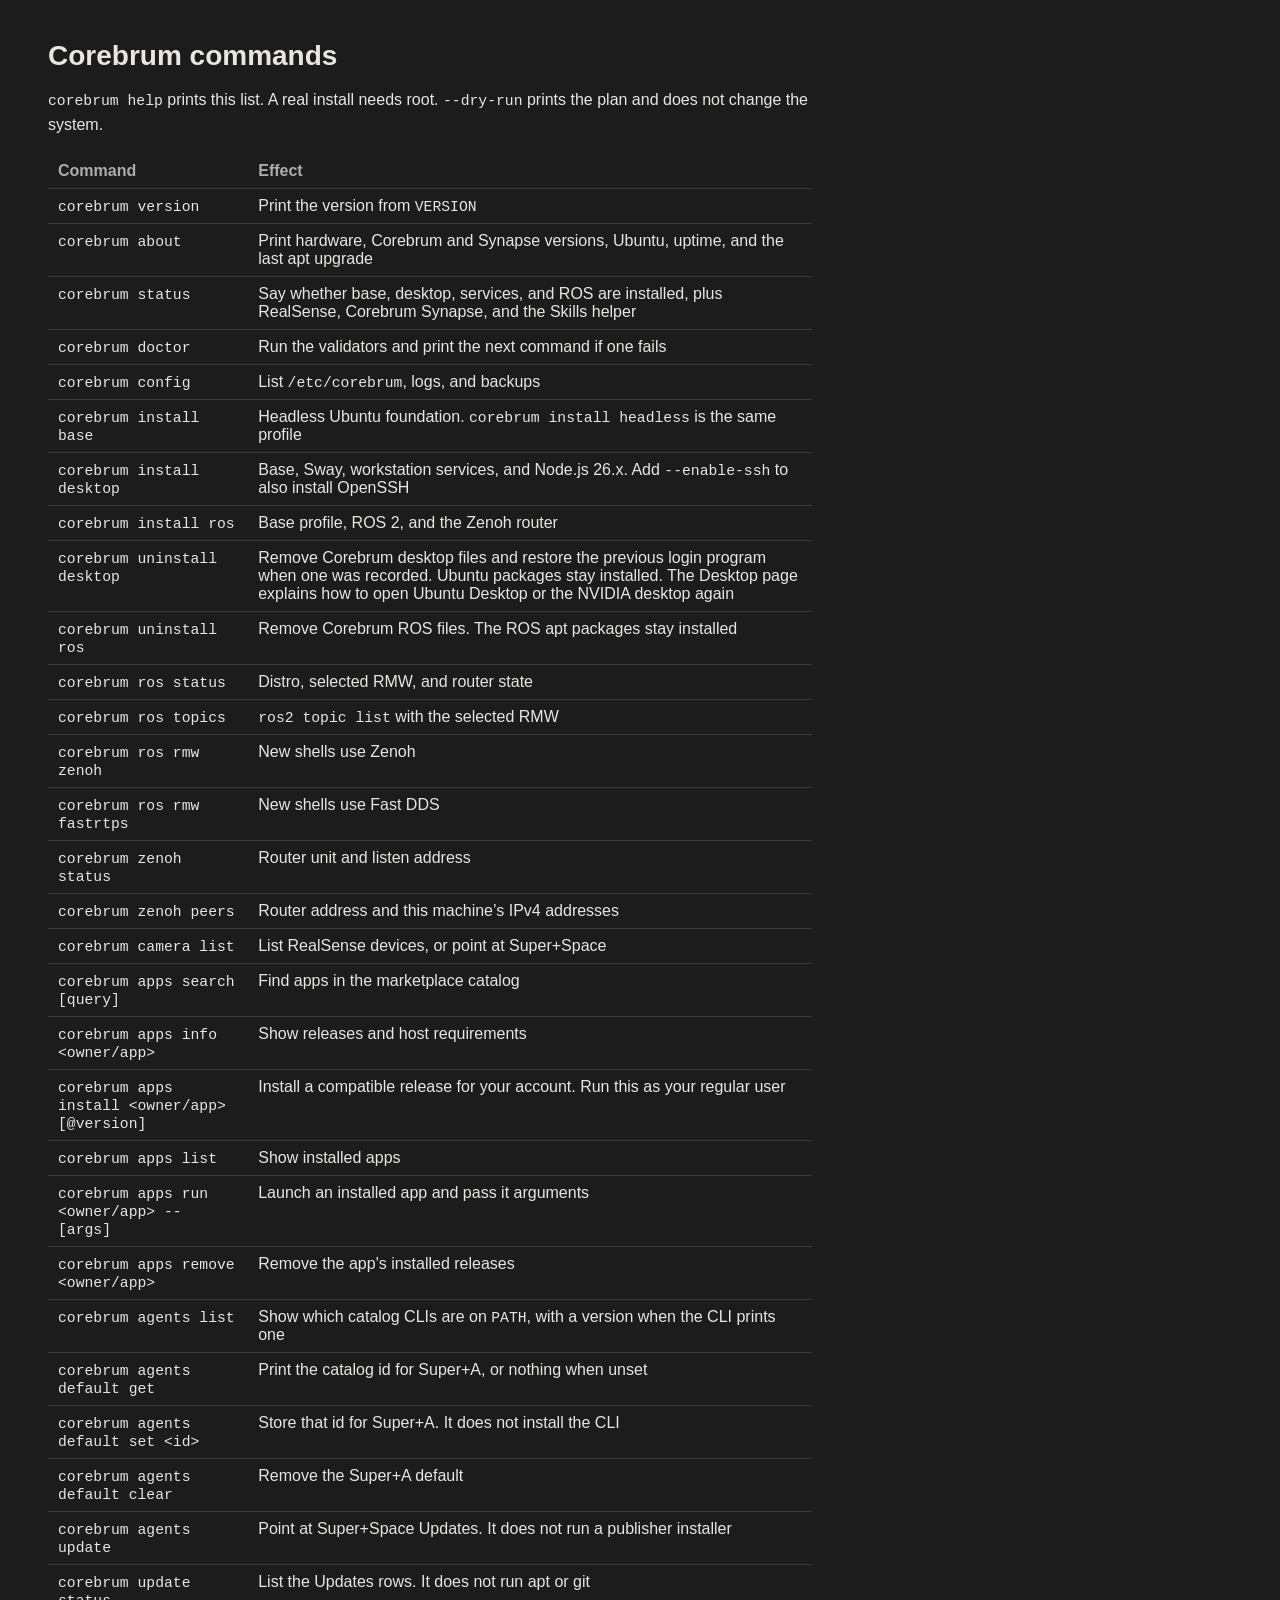
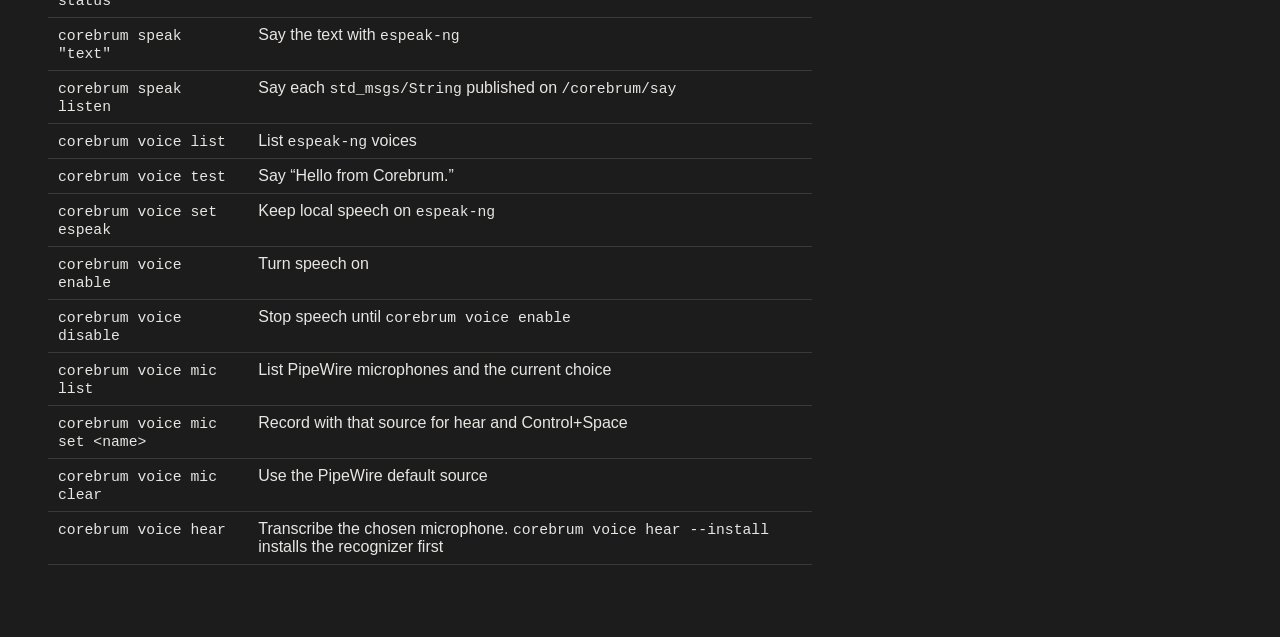
<file: config/getting-started/corebrum-cli.html>
<!DOCTYPE html>
<html lang="en">
<head>
  <meta charset="utf-8">
  <meta name="viewport" content="width=device-width, initial-scale=1">
  <title>Corebrum commands — Corebrum</title>
  <link rel="stylesheet" href="style.css">
</head>
<body>
  <div class="layout">
    <!-- corebrum-nav -->
    <main>
      <h1>Corebrum commands</h1>
      <p><code>corebrum help</code> prints this list. A real install needs root. <code>--dry-run</code> prints the plan and does not change the system.</p>
      <table>
        <thead>
          <tr><th>Command</th><th>Effect</th></tr>
        </thead>
        <tbody>
          <tr><td><code>corebrum version</code></td><td>Print the version from <code>VERSION</code></td></tr>
          <tr><td><code>corebrum about</code></td><td>Print hardware, Corebrum and Synapse versions, Ubuntu, uptime, and the last apt upgrade</td></tr>
          <tr><td><code>corebrum status</code></td><td>Say whether base, desktop, services, and ROS are installed, plus RealSense, Corebrum Synapse, and the Skills helper</td></tr>
          <tr><td><code>corebrum doctor</code></td><td>Run the validators and print the next command if one fails</td></tr>
          <tr><td><code>corebrum config</code></td><td>List <code>/etc/corebrum</code>, logs, and backups</td></tr>
          <tr><td><code>corebrum install base</code></td><td>Headless Ubuntu foundation. <code>corebrum install headless</code> is the same profile</td></tr>
          <tr><td><code>corebrum install desktop</code></td><td>Base, Sway, workstation services, and Node.js 26.x. Add <code>--enable-ssh</code> to also install OpenSSH</td></tr>
          <tr><td><code>corebrum install ros</code></td><td>Base profile, ROS 2, and the Zenoh router</td></tr>
          <tr><td><code>corebrum uninstall desktop</code></td><td>Remove Corebrum desktop files and restore the previous login program when one was recorded. Ubuntu packages stay installed. The Desktop page explains how to open Ubuntu Desktop or the NVIDIA desktop again</td></tr>
          <tr><td><code>corebrum uninstall ros</code></td><td>Remove Corebrum ROS files. The ROS apt packages stay installed</td></tr>
          <tr><td><code>corebrum ros status</code></td><td>Distro, selected RMW, and router state</td></tr>
          <tr><td><code>corebrum ros topics</code></td><td><code>ros2 topic list</code> with the selected RMW</td></tr>
          <tr><td><code>corebrum ros rmw zenoh</code></td><td>New shells use Zenoh</td></tr>
          <tr><td><code>corebrum ros rmw fastrtps</code></td><td>New shells use Fast DDS</td></tr>
          <tr><td><code>corebrum zenoh status</code></td><td>Router unit and listen address</td></tr>
          <tr><td><code>corebrum zenoh peers</code></td><td>Router address and this machine’s IPv4 addresses</td></tr>
          <tr><td><code>corebrum camera list</code></td><td>List RealSense devices, or point at Super+Space</td></tr>
          <tr><td><code>corebrum apps search [query]</code></td><td>Find apps in the marketplace catalog</td></tr>
          <tr><td><code>corebrum apps info &lt;owner/app&gt;</code></td><td>Show releases and host requirements</td></tr>
          <tr><td><code>corebrum apps install &lt;owner/app&gt;[@version]</code></td><td>Install a compatible release for your account. Run this as your regular user</td></tr>
          <tr><td><code>corebrum apps list</code></td><td>Show installed apps</td></tr>
          <tr><td><code>corebrum apps run &lt;owner/app&gt; -- [args]</code></td><td>Launch an installed app and pass it arguments</td></tr>
          <tr><td><code>corebrum apps remove &lt;owner/app&gt;</code></td><td>Remove the app's installed releases</td></tr>
          <tr><td><code>corebrum agents list</code></td><td>Show which catalog CLIs are on <code>PATH</code>, with a version when the CLI prints one</td></tr>
          <tr><td><code>corebrum agents default get</code></td><td>Print the catalog id for Super+A, or nothing when unset</td></tr>
          <tr><td><code>corebrum agents default set &lt;id&gt;</code></td><td>Store that id for Super+A. It does not install the CLI</td></tr>
          <tr><td><code>corebrum agents default clear</code></td><td>Remove the Super+A default</td></tr>
          <tr><td><code>corebrum agents update</code></td><td>Point at Super+Space Updates. It does not run a publisher installer</td></tr>
          <tr><td><code>corebrum update status</code></td><td>List the Updates rows. It does not run apt or git</td></tr>
          <tr><td><code>corebrum speak "text"</code></td><td>Say the text with <code>espeak-ng</code></td></tr>
          <tr><td><code>corebrum speak listen</code></td><td>Say each <code>std_msgs/String</code> published on <code>/corebrum/say</code></td></tr>
          <tr><td><code>corebrum voice list</code></td><td>List <code>espeak-ng</code> voices</td></tr>
          <tr><td><code>corebrum voice test</code></td><td>Say “Hello from Corebrum.”</td></tr>
          <tr><td><code>corebrum voice set espeak</code></td><td>Keep local speech on <code>espeak-ng</code></td></tr>
          <tr><td><code>corebrum voice enable</code></td><td>Turn speech on</td></tr>
          <tr><td><code>corebrum voice disable</code></td><td>Stop speech until <code>corebrum voice enable</code></td></tr>
          <tr><td><code>corebrum voice mic list</code></td><td>List PipeWire microphones and the current choice</td></tr>
          <tr><td><code>corebrum voice mic set &lt;name&gt;</code></td><td>Record with that source for hear and Control+Space</td></tr>
          <tr><td><code>corebrum voice mic clear</code></td><td>Use the PipeWire default source</td></tr>
          <tr><td><code>corebrum voice hear</code></td><td>Transcribe the chosen microphone. <code>corebrum voice hear --install</code> installs the recognizer first</td></tr>
        </tbody>
      </table>
    </main>
  </div>
</body>
</html>
</file>
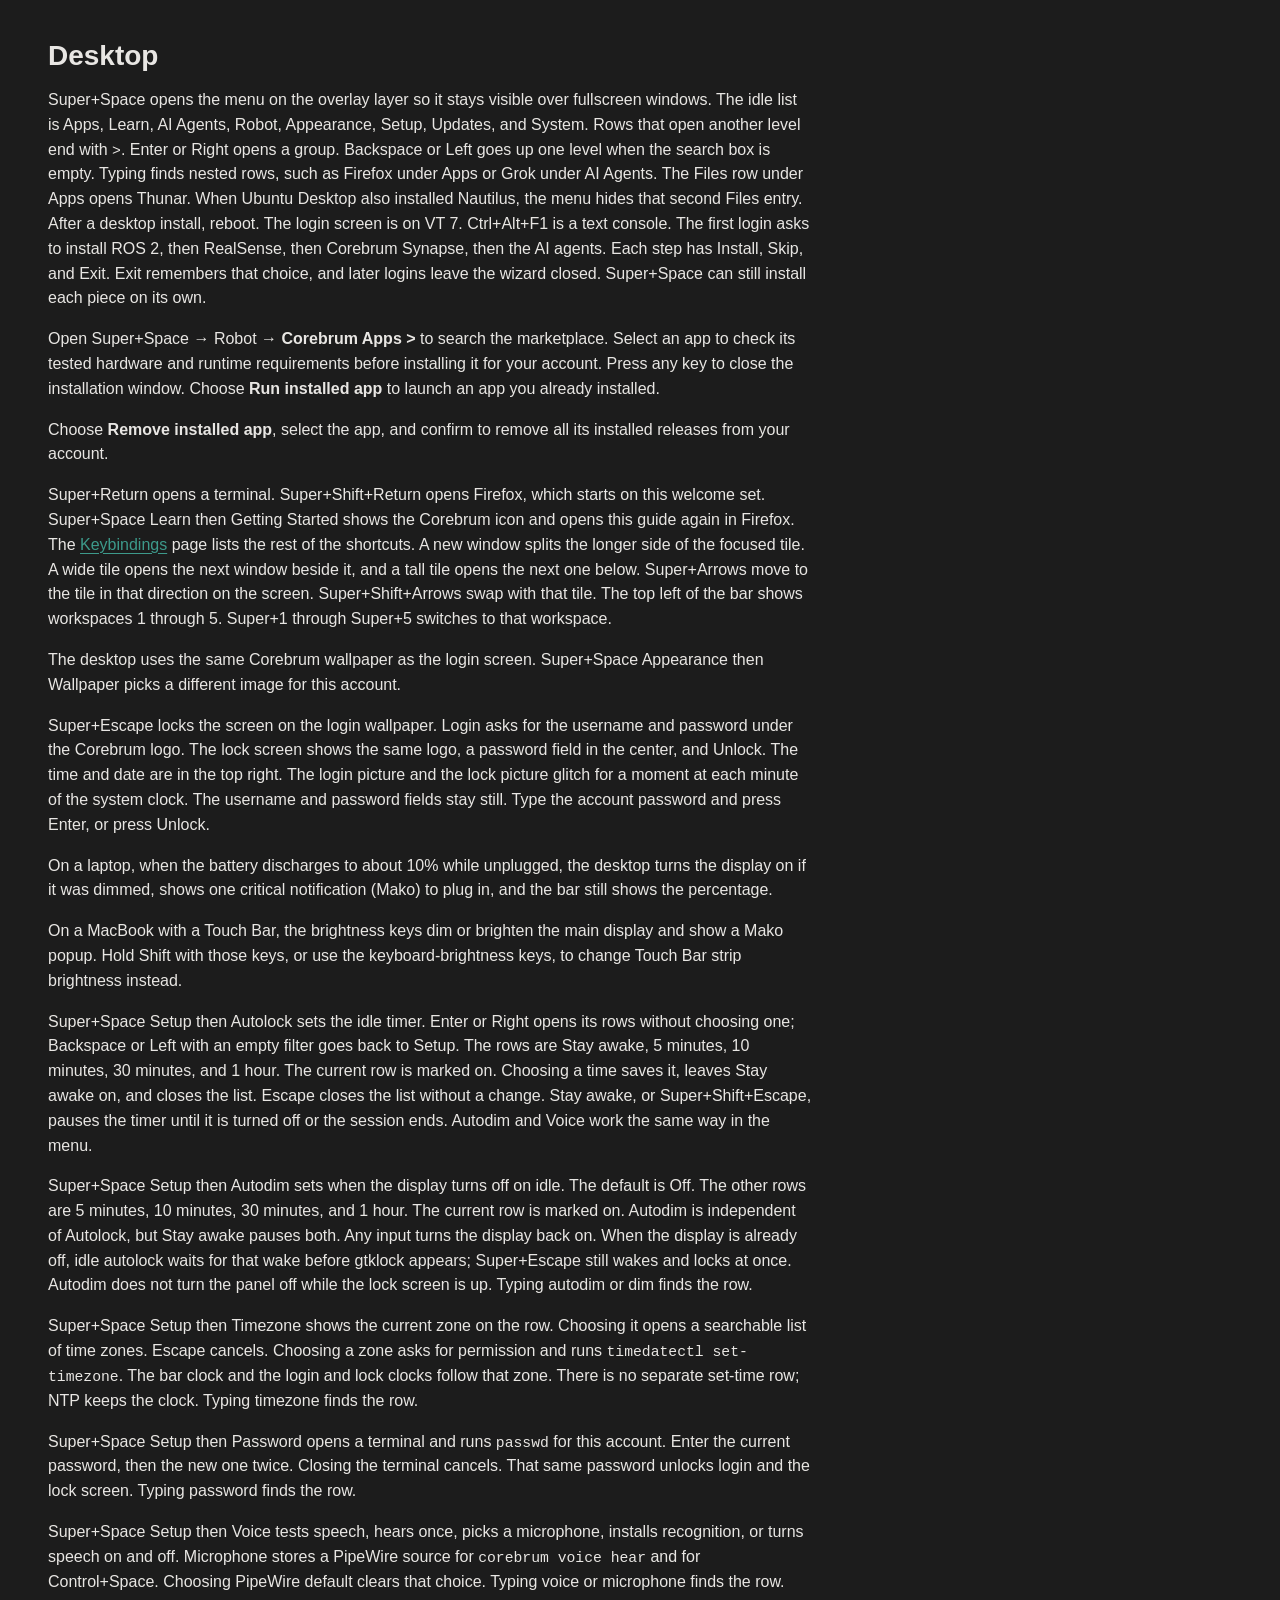
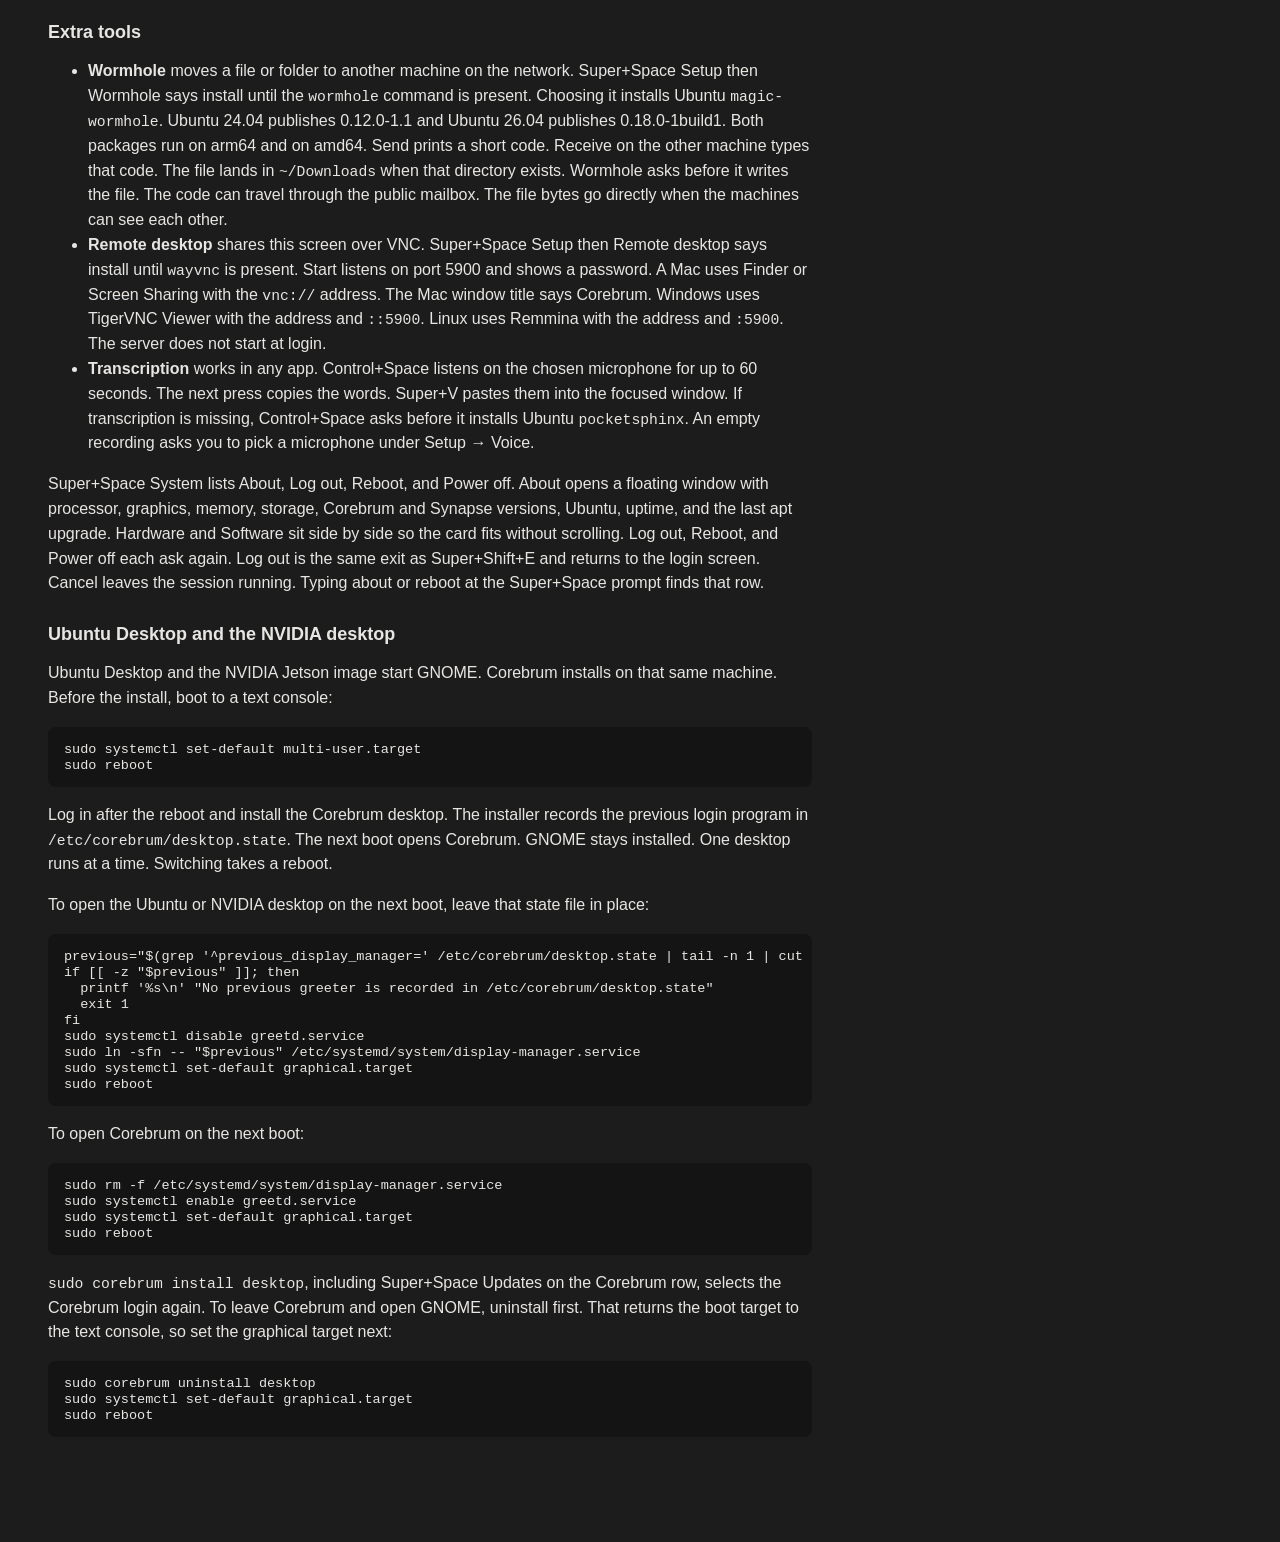
<file: config/getting-started/desktop.html>
<!DOCTYPE html>
<html lang="en">
<head>
  <meta charset="utf-8">
  <meta name="viewport" content="width=device-width, initial-scale=1">
  <title>Desktop — Corebrum</title>
  <link rel="stylesheet" href="style.css">
</head>
<body>
  <div class="layout">
    <!-- corebrum-nav -->
    <main>
      <h1>Desktop</h1>
      <p>Super+Space opens the menu on the overlay layer so it stays visible over fullscreen windows. The idle list is Apps, Learn, AI Agents, Robot, Appearance, Setup, Updates, and System. Rows that open another level end with <code>&gt;</code>. Enter or Right opens a group. Backspace or Left goes up one level when the search box is empty. Typing finds nested rows, such as Firefox under Apps or Grok under AI Agents. The Files row under Apps opens Thunar. When Ubuntu Desktop also installed Nautilus, the menu hides that second Files entry. After a desktop install, reboot. The login screen is on VT 7. Ctrl+Alt+F1 is a text console. The first login asks to install ROS 2, then RealSense, then Corebrum Synapse, then the AI agents. Each step has Install, Skip, and Exit. Exit remembers that choice, and later logins leave the wizard closed. Super+Space can still install each piece on its own.</p>
      <p>Open Super+Space → Robot → <strong>Corebrum Apps &gt;</strong> to search the marketplace. Select an app to check its tested hardware and runtime requirements before installing it for your account. Press any key to close the installation window. Choose <strong>Run installed app</strong> to launch an app you already installed.</p>
      <p>Choose <strong>Remove installed app</strong>, select the app, and confirm to remove all its installed releases from your account.</p>
      <p>Super+Return opens a terminal. Super+Shift+Return opens Firefox, which starts on this welcome set. Super+Space Learn then Getting Started shows the Corebrum icon and opens this guide again in Firefox. The <a href="keybindings.html">Keybindings</a> page lists the rest of the shortcuts. A new window splits the longer side of the focused tile. A wide tile opens the next window beside it, and a tall tile opens the next one below. Super+Arrows move to the tile in that direction on the screen. Super+Shift+Arrows swap with that tile. The top left of the bar shows workspaces 1 through 5. Super+1 through Super+5 switches to that workspace.</p>
      <p>The desktop uses the same Corebrum wallpaper as the login screen. Super+Space Appearance then Wallpaper picks a different image for this account.</p>
      <p>Super+Escape locks the screen on the login wallpaper. Login asks for the username and password under the Corebrum logo. The lock screen shows the same logo, a password field in the center, and Unlock. The time and date are in the top right. The login picture and the lock picture glitch for a moment at each minute of the system clock. The username and password fields stay still. Type the account password and press Enter, or press Unlock.</p>
      <p>On a laptop, when the battery discharges to about 10% while unplugged, the desktop turns the display on if it was dimmed, shows one critical notification (Mako) to plug in, and the bar still shows the percentage.</p>
      <p>On a MacBook with a Touch Bar, the brightness keys dim or brighten the main display and show a Mako popup. Hold Shift with those keys, or use the keyboard-brightness keys, to change Touch Bar strip brightness instead.</p>
      <p>Super+Space Setup then Autolock sets the idle timer. Enter or Right opens its rows without choosing one; Backspace or Left with an empty filter goes back to Setup. The rows are Stay awake, 5 minutes, 10 minutes, 30 minutes, and 1 hour. The current row is marked on. Choosing a time saves it, leaves Stay awake on, and closes the list. Escape closes the list without a change. Stay awake, or Super+Shift+Escape, pauses the timer until it is turned off or the session ends. Autodim and Voice work the same way in the menu.</p>
      <p>Super+Space Setup then Autodim sets when the display turns off on idle. The default is Off. The other rows are 5 minutes, 10 minutes, 30 minutes, and 1 hour. The current row is marked on. Autodim is independent of Autolock, but Stay awake pauses both. Any input turns the display back on. When the display is already off, idle autolock waits for that wake before gtklock appears; Super+Escape still wakes and locks at once. Autodim does not turn the panel off while the lock screen is up. Typing autodim or dim finds the row.</p>
      <p>Super+Space Setup then Timezone shows the current zone on the row. Choosing it opens a searchable list of time zones. Escape cancels. Choosing a zone asks for permission and runs <code>timedatectl set-timezone</code>. The bar clock and the login and lock clocks follow that zone. There is no separate set-time row; NTP keeps the clock. Typing timezone finds the row.</p>
      <p>Super+Space Setup then Password opens a terminal and runs <code>passwd</code> for this account. Enter the current password, then the new one twice. Closing the terminal cancels. That same password unlocks login and the lock screen. Typing password finds the row.</p>
      <p>Super+Space Setup then Voice tests speech, hears once, picks a microphone, installs recognition, or turns speech on and off. Microphone stores a PipeWire source for <code>corebrum voice hear</code> and for Control+Space. Choosing PipeWire default clears that choice. Typing voice or microphone finds the row.</p>
      <h2>Extra tools</h2>
      <ul>
        <li><strong>Wormhole</strong> moves a file or folder to another machine on the network. Super+Space Setup then Wormhole says install until the <code>wormhole</code> command is present. Choosing it installs Ubuntu <code>magic-wormhole</code>. Ubuntu 24.04 publishes 0.12.0-1.1 and Ubuntu 26.04 publishes 0.18.0-1build1. Both packages run on arm64 and on amd64. Send prints a short code. Receive on the other machine types that code. The file lands in <code>~/Downloads</code> when that directory exists. Wormhole asks before it writes the file. The code can travel through the public mailbox. The file bytes go directly when the machines can see each other.</li>
        <li><strong>Remote desktop</strong> shares this screen over VNC. Super+Space Setup then Remote desktop says install until <code>wayvnc</code> is present. Start listens on port 5900 and shows a password. A Mac uses Finder or Screen Sharing with the <code>vnc://</code> address. The Mac window title says Corebrum. Windows uses TigerVNC Viewer with the address and <code>::5900</code>. Linux uses Remmina with the address and <code>:5900</code>. The server does not start at login.</li>
        <li><strong>Transcription</strong> works in any app. Control+Space listens on the chosen microphone for up to 60 seconds. The next press copies the words. Super+V pastes them into the focused window. If transcription is missing, Control+Space asks before it installs Ubuntu <code>pocketsphinx</code>. An empty recording asks you to pick a microphone under Setup → Voice.</li>
      </ul>
      <p>Super+Space System lists About, Log out, Reboot, and Power off. About opens a floating window with processor, graphics, memory, storage, Corebrum and Synapse versions, Ubuntu, uptime, and the last apt upgrade. Hardware and Software sit side by side so the card fits without scrolling. Log out, Reboot, and Power off each ask again. Log out is the same exit as Super+Shift+E and returns to the login screen. Cancel leaves the session running. Typing about or reboot at the Super+Space prompt finds that row.</p>
      <h2>Ubuntu Desktop and the NVIDIA desktop</h2>
      <p>Ubuntu Desktop and the NVIDIA Jetson image start GNOME. Corebrum installs on that same machine. Before the install, boot to a text console:</p>
      <pre><code>sudo systemctl set-default multi-user.target
sudo reboot</code></pre>
      <p>Log in after the reboot and install the Corebrum desktop. The installer records the previous login program in <code>/etc/corebrum/desktop.state</code>. The next boot opens Corebrum. GNOME stays installed. One desktop runs at a time. Switching takes a reboot.</p>
      <p>To open the Ubuntu or NVIDIA desktop on the next boot, leave that state file in place:</p>
      <pre><code>previous="$(grep '^previous_display_manager=' /etc/corebrum/desktop.state | tail -n 1 | cut -d= -f2-)"
if [[ -z "$previous" ]]; then
  printf '%s\n' "No previous greeter is recorded in /etc/corebrum/desktop.state"
  exit 1
fi
sudo systemctl disable greetd.service
sudo ln -sfn -- "$previous" /etc/systemd/system/display-manager.service
sudo systemctl set-default graphical.target
sudo reboot</code></pre>
      <p>To open Corebrum on the next boot:</p>
      <pre><code>sudo rm -f /etc/systemd/system/display-manager.service
sudo systemctl enable greetd.service
sudo systemctl set-default graphical.target
sudo reboot</code></pre>
      <p><code>sudo corebrum install desktop</code>, including Super+Space Updates on the Corebrum row, selects the Corebrum login again. To leave Corebrum and open GNOME, uninstall first. That returns the boot target to the text console, so set the graphical target next:</p>
      <pre><code>sudo corebrum uninstall desktop
sudo systemctl set-default graphical.target
sudo reboot</code></pre>
    </main>
  </div>
</body>
</html>
</file>
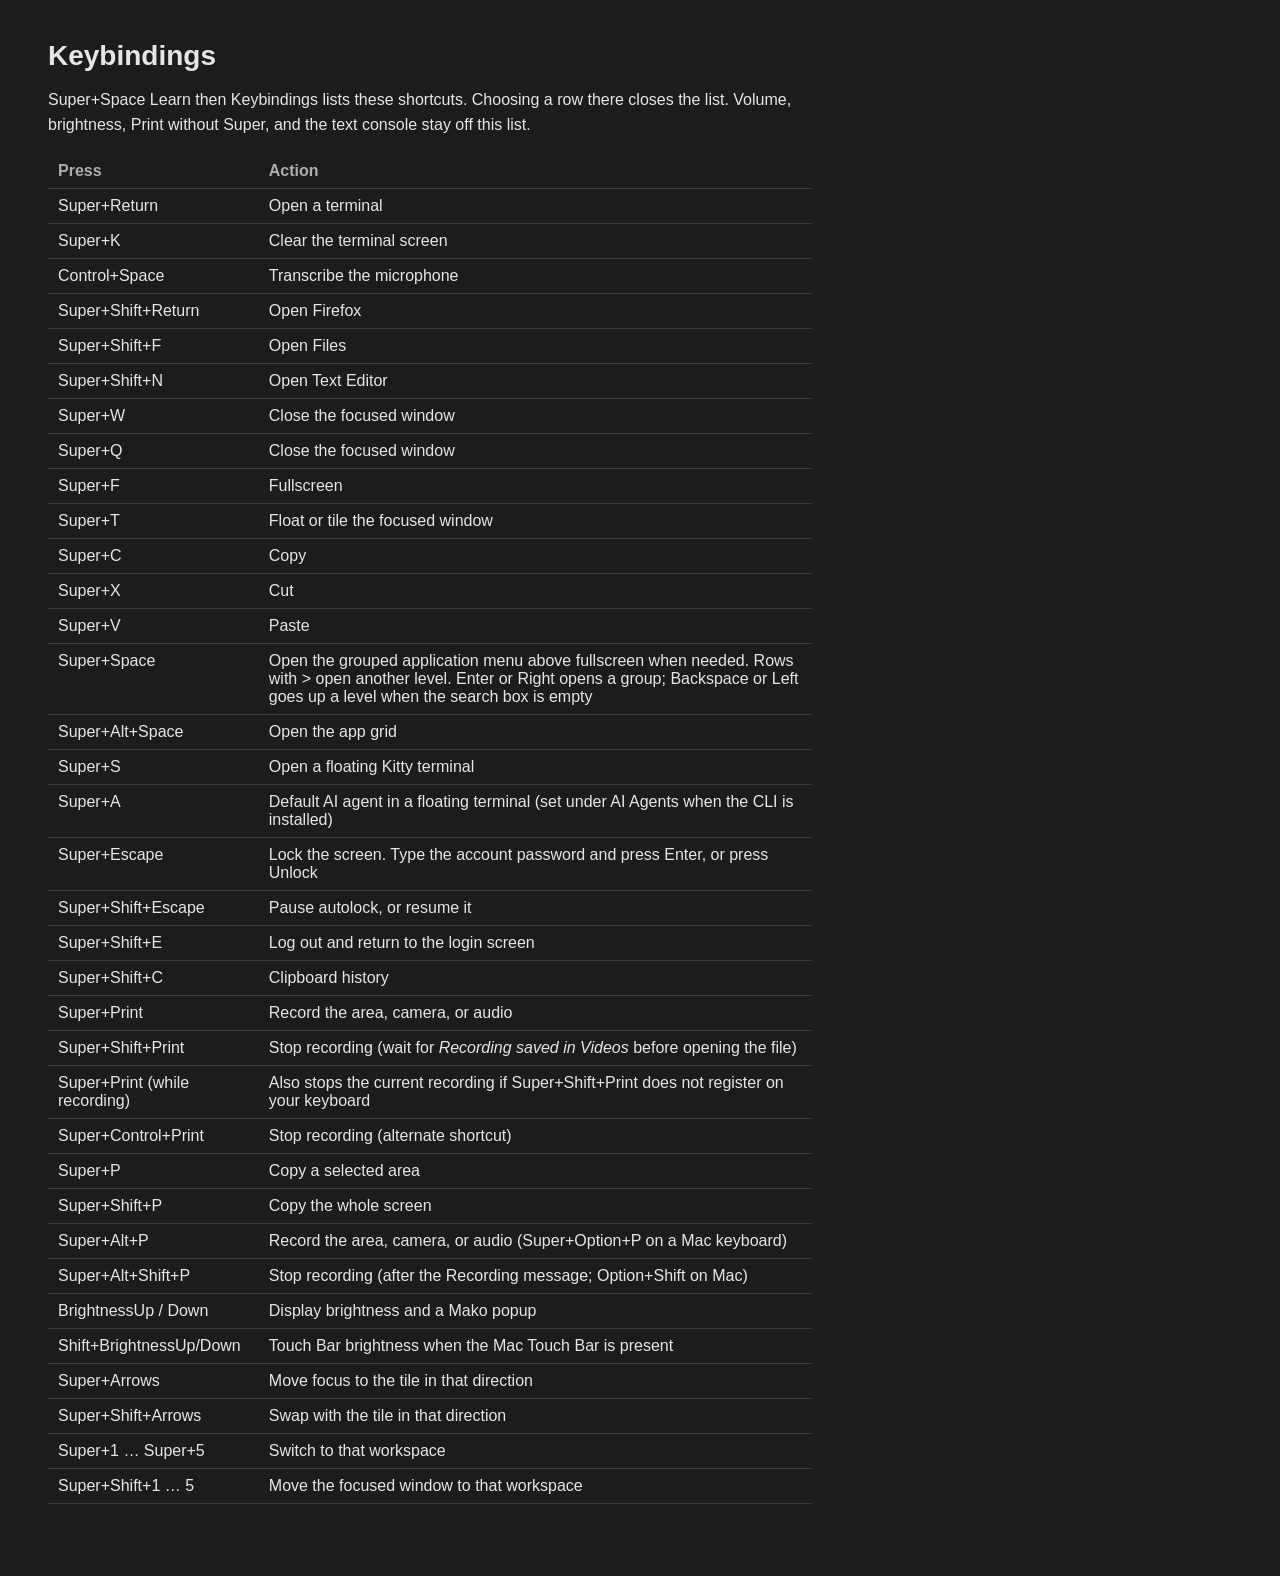
<file: config/getting-started/keybindings.html>
<!DOCTYPE html>
<html lang="en">
<head>
  <meta charset="utf-8">
  <meta name="viewport" content="width=device-width, initial-scale=1">
  <title>Keybindings — Corebrum</title>
  <link rel="stylesheet" href="style.css">
</head>
<body>
  <div class="layout">
    <!-- corebrum-nav -->
    <main>
      <h1>Keybindings</h1>
      <p>Super+Space Learn then Keybindings lists these shortcuts. Choosing a row there closes the list. Volume, brightness, Print without Super, and the text console stay off this list.</p>
      <table>
        <thead>
          <tr><th>Press</th><th>Action</th></tr>
        </thead>
        <tbody>
          <tr><td>Super+Return</td><td>Open a terminal</td></tr>
          <tr><td>Super+K</td><td>Clear the terminal screen</td></tr>
          <tr><td>Control+Space</td><td>Transcribe the microphone</td></tr>
          <tr><td>Super+Shift+Return</td><td>Open Firefox</td></tr>
          <tr><td>Super+Shift+F</td><td>Open Files</td></tr>
          <tr><td>Super+Shift+N</td><td>Open Text Editor</td></tr>
          <tr><td>Super+W</td><td>Close the focused window</td></tr>
          <tr><td>Super+Q</td><td>Close the focused window</td></tr>
          <tr><td>Super+F</td><td>Fullscreen</td></tr>
          <tr><td>Super+T</td><td>Float or tile the focused window</td></tr>
          <tr><td>Super+C</td><td>Copy</td></tr>
          <tr><td>Super+X</td><td>Cut</td></tr>
          <tr><td>Super+V</td><td>Paste</td></tr>
          <tr><td>Super+Space</td><td>Open the grouped application menu above fullscreen when needed. Rows with > open another level. Enter or Right opens a group; Backspace or Left goes up a level when the search box is empty</td></tr>
          <tr><td>Super+Alt+Space</td><td>Open the app grid</td></tr>
          <tr><td>Super+S</td><td>Open a floating Kitty terminal</td></tr>
          <tr><td>Super+A</td><td>Default AI agent in a floating terminal (set under AI Agents when the CLI is installed)</td></tr>
          <tr><td>Super+Escape</td><td>Lock the screen. Type the account password and press Enter, or press Unlock</td></tr>
          <tr><td>Super+Shift+Escape</td><td>Pause autolock, or resume it</td></tr>
          <tr><td>Super+Shift+E</td><td>Log out and return to the login screen</td></tr>
          <tr><td>Super+Shift+C</td><td>Clipboard history</td></tr>
          <tr><td>Super+Print</td><td>Record the area, camera, or audio</td></tr>
          <tr><td>Super+Shift+Print</td><td>Stop recording (wait for <em>Recording saved in Videos</em> before opening the file)</td></tr>
          <tr><td>Super+Print (while recording)</td><td>Also stops the current recording if Super+Shift+Print does not register on your keyboard</td></tr>
          <tr><td>Super+Control+Print</td><td>Stop recording (alternate shortcut)</td></tr>
          <tr><td>Super+P</td><td>Copy a selected area</td></tr>
          <tr><td>Super+Shift+P</td><td>Copy the whole screen</td></tr>
          <tr><td>Super+Alt+P</td><td>Record the area, camera, or audio (Super+Option+P on a Mac keyboard)</td></tr>
          <tr><td>Super+Alt+Shift+P</td><td>Stop recording (after the Recording message; Option+Shift on Mac)</td></tr>
          <tr><td>BrightnessUp / Down</td><td>Display brightness and a Mako popup</td></tr>
          <tr><td>Shift+BrightnessUp/Down</td><td>Touch Bar brightness when the Mac Touch Bar is present</td></tr>
          <tr><td>Super+Arrows</td><td>Move focus to the tile in that direction</td></tr>
          <tr><td>Super+Shift+Arrows</td><td>Swap with the tile in that direction</td></tr>
          <tr><td>Super+1 … Super+5</td><td>Switch to that workspace</td></tr>
          <tr><td>Super+Shift+1 … 5</td><td>Move the focused window to that workspace</td></tr>
        </tbody>
      </table>
    </main>
  </div>
</body>
</html>
</file>
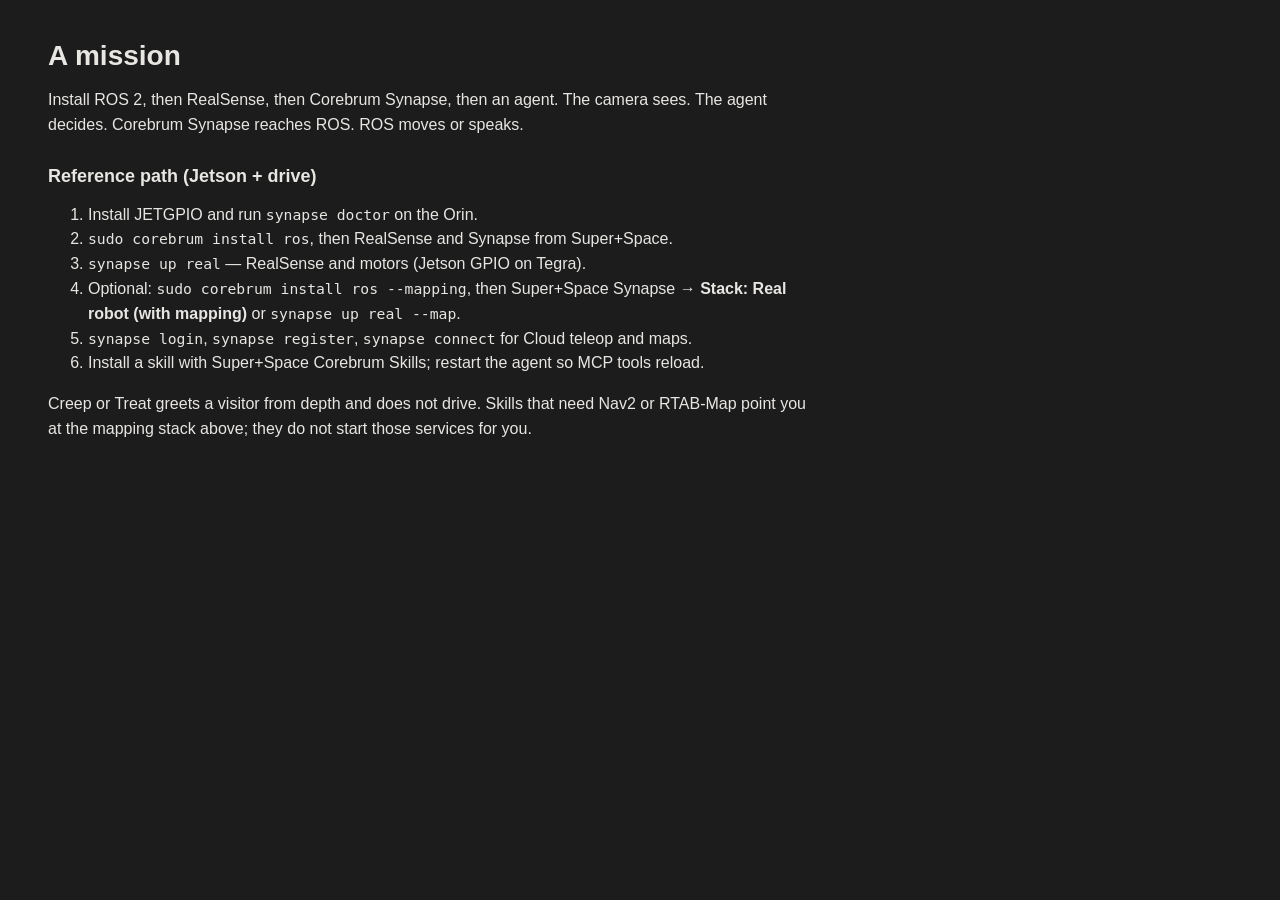
<file: config/getting-started/mission.html>
<!DOCTYPE html>
<html lang="en">
<head>
  <meta charset="utf-8">
  <meta name="viewport" content="width=device-width, initial-scale=1">
  <title>A mission — Corebrum</title>
  <link rel="stylesheet" href="style.css">
</head>
<body>
  <div class="layout">
    <!-- corebrum-nav -->
    <main>
      <h1>A mission</h1>
      <p>Install ROS 2, then RealSense, then Corebrum Synapse, then an agent. The camera sees. The agent decides. Corebrum Synapse reaches ROS. ROS moves or speaks.</p>
      <h2>Reference path (Jetson + drive)</h2>
      <ol>
        <li>Install JETGPIO and run <code>synapse doctor</code> on the Orin.</li>
        <li><code>sudo corebrum install ros</code>, then RealSense and Synapse from Super+Space.</li>
        <li><code>synapse up real</code> — RealSense and motors (Jetson GPIO on Tegra).</li>
        <li>Optional: <code>sudo corebrum install ros --mapping</code>, then Super+Space Synapse → <strong>Stack: Real robot (with mapping)</strong> or <code>synapse up real --map</code>.</li>
        <li><code>synapse login</code>, <code>synapse register</code>, <code>synapse connect</code> for Cloud teleop and maps.</li>
        <li>Install a skill with Super+Space Corebrum Skills; restart the agent so MCP tools reload.</li>
      </ol>
      <p>Creep or Treat greets a visitor from depth and does not drive. Skills that need Nav2 or RTAB-Map point you at the mapping stack above; they do not start those services for you.</p>
    </main>
  </div>
</body>
</html>
</file>
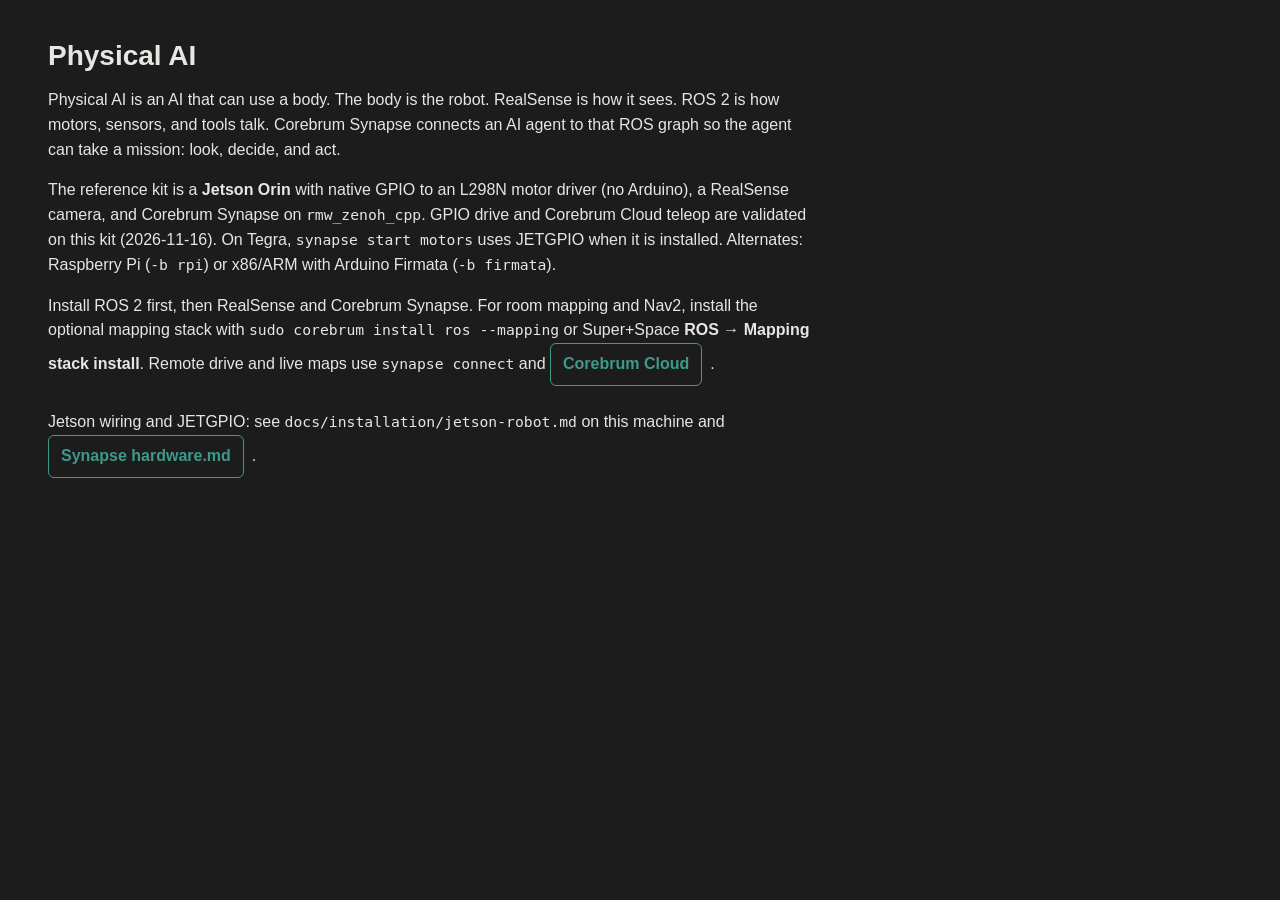
<file: config/getting-started/physical-ai.html>
<!DOCTYPE html>
<html lang="en">
<head>
  <meta charset="utf-8">
  <meta name="viewport" content="width=device-width, initial-scale=1">
  <title>Physical AI — Corebrum</title>
  <link rel="stylesheet" href="style.css">
</head>
<body>
  <div class="layout">
    <!-- corebrum-nav -->
    <main>
      <h1>Physical AI</h1>
      <p>Physical AI is an AI that can use a body. The body is the robot. RealSense is how it sees. ROS 2 is how motors, sensors, and tools talk. Corebrum Synapse connects an AI agent to that ROS graph so the agent can take a mission: look, decide, and act.</p>
      <p>The reference kit is a <strong>Jetson Orin</strong> with native GPIO to an L298N motor driver (no Arduino), a RealSense camera, and Corebrum Synapse on <code>rmw_zenoh_cpp</code>. GPIO drive and Corebrum Cloud teleop are validated on this kit (2026-11-16). On Tegra, <code>synapse start motors</code> uses JETGPIO when it is installed. Alternates: Raspberry Pi (<code>-b rpi</code>) or x86/ARM with Arduino Firmata (<code>-b firmata</code>).</p>
      <p>Install ROS 2 first, then RealSense and Corebrum Synapse. For room mapping and Nav2, install the optional mapping stack with <code>sudo corebrum install ros --mapping</code> or Super+Space <strong>ROS</strong> → <strong>Mapping stack install</strong>. Remote drive and live maps use <code>synapse connect</code> and <a class="out" href="https://cloud.corebrum.com">Corebrum Cloud</a>.</p>
      <p>Jetson wiring and JETGPIO: see <code>docs/installation/jetson-robot.md</code> on this machine and <a class="out" href="https://github.com/Corebrum/corebrum-synapse/blob/main/docs/hardware.md">Synapse hardware.md</a>.</p>
    </main>
  </div>
</body>
</html>
</file>
<file: config/getting-started/style.css>
:root {
  --bg: #1c1c1c;
  --text: #e8e6e3;
  --muted: rgba(232, 230, 227, 0.72);
  --accent: #3d9a8b;
  --line: rgba(232, 230, 227, 0.14);
  --code: #141414;
  --nav: #161616;
}

* {
  box-sizing: border-box;
}

html,
body {
  margin: 0;
  background: var(--bg);
  color: var(--text);
  font-family: "Noto Sans", sans-serif;
}

.layout {
  display: flex;
  min-height: 100vh;
}

nav {
  width: 260px;
  flex: 0 0 260px;
  position: sticky;
  top: 0;
  align-self: flex-start;
  height: 100vh;
  overflow: auto;
  padding: 24px 16px 32px;
  border-right: 1px solid var(--line);
  background: var(--nav);
}

nav .brand {
  display: block;
}

nav .logo {
  width: 100%;
  height: auto;
  display: block;
}

nav .tagline {
  color: var(--muted);
  font-size: 13px;
  line-height: 1.4;
  margin: 12px 4px 20px;
}

nav a {
  display: block;
  color: var(--text);
  text-decoration: none;
  padding: 8px 10px;
  border-radius: 6px;
}

nav a.brand {
  padding: 0;
  margin-bottom: 0;
}

nav a.brand:hover {
  background: transparent;
}

nav a[aria-current="page"] {
  background: var(--accent);
  color: #1c1c1c;
}

nav a:hover {
  background: rgba(61, 154, 139, 0.28);
}

nav a.brand:hover {
  background: transparent;
}

main {
  flex: 1;
  padding: 40px 48px 72px;
  max-width: 860px;
}

h1 {
  font-size: 28px;
  font-weight: 650;
  margin: 0 0 8px;
  display: flex;
  align-items: center;
  gap: 12px;
}

h1 img,
h2 img {
  width: 40px;
  height: 40px;
  object-fit: contain;
}

h2 img {
  width: 28px;
  height: 28px;
  vertical-align: middle;
  margin-right: 8px;
}

h2 {
  font-size: 18px;
  font-weight: 650;
  margin: 28px 0 8px;
}

p,
li {
  line-height: 1.55;
}

main a {
  color: var(--accent);
  text-decoration: underline;
  text-underline-offset: 3px;
}

main a.out {
  display: inline-block;
  margin: 0 8px 8px 0;
  padding: 8px 12px;
  border: 1px solid var(--accent);
  border-radius: 6px;
  font-weight: 650;
  text-decoration: none;
}

main a.out:hover {
  background: var(--accent);
  color: #1c1c1c;
}

code,
pre,
td code {
  font-family: "Noto Sans Mono", ui-monospace, monospace;
  font-size: 0.92em;
}

pre {
  background: var(--code);
  padding: 14px 16px;
  border-radius: 8px;
  overflow: auto;
}

table {
  width: 100%;
  border-collapse: collapse;
  margin-top: 8px;
}

th,
td {
  text-align: left;
  padding: 8px 10px;
  border-bottom: 1px solid var(--line);
  vertical-align: top;
}

th {
  color: var(--muted);
  font-weight: 600;
}

.marks {
  display: grid;
  grid-template-columns: repeat(6, minmax(0, 88px));
  justify-content: start;
  gap: 16px;
  margin: 24px 0 8px;
}

.marks a {
  display: flex;
  flex-direction: column;
  align-items: center;
  gap: 6px;
  color: var(--text);
  text-decoration: none;
  font-size: 13px;
  width: auto;
  text-align: center;
}

.marks img {
  width: 56px;
  height: 56px;
  object-fit: contain;
}

.marks.agents {
  margin-top: 8px;
}

@media (max-width: 800px) {
  .layout {
    flex-direction: column;
  }

  nav {
    width: auto;
    height: auto;
    position: static;
    border-right: 0;
    border-bottom: 1px solid var(--line);
  }

  main {
    padding: 28px 20px 48px;
  }

  .marks {
    grid-template-columns: repeat(3, minmax(0, 88px));
  }
}
</file>
